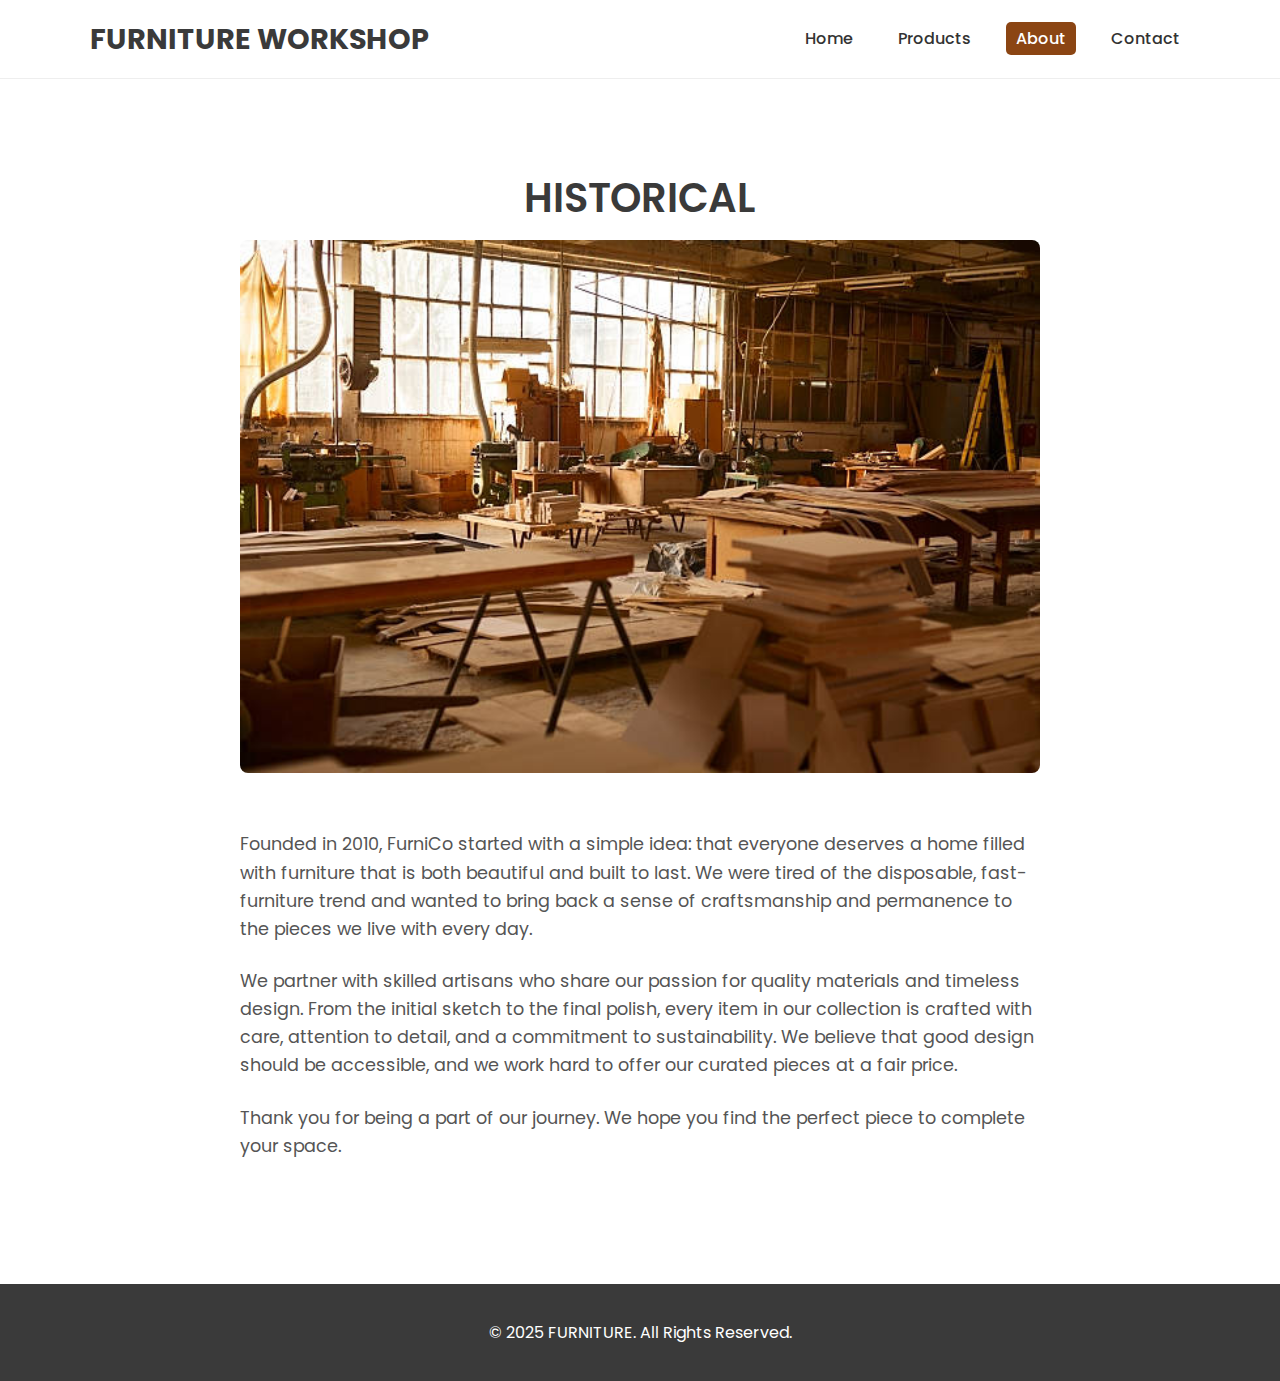
<file: about.html>
<!DOCTYPE html>
<html lang="en">
<head>
    <meta charset="UTF-8">
    <meta name="viewport" content="width=device-width, initial-scale=1.0">
    <title>FurniCo - About Us</title>
    <link rel="stylesheet" href="index.css">
    <link href="https://fonts.googleapis.com/css2?family=Poppins:wght@300;400;500;600;700&display=swap" rel="stylesheet">
</head>
<body class="about-page">

    <!-- Header and Navigation -->
    <header class="site-header">
        <div class="container">
            <nav class="main-nav">
                <a href="index.html" class="logo">FURNITURE WORKSHOP</a>
                <ul>
                    <li><a href="index.html">Home</a></li>
                    <li><a href="products.html">Products</a></li>
                    <li><a href="about.html" class="active">About</a></li>
                    <li><a href="contact.html">Contact</a></li>
                </ul>
            </nav>
        </div>
    </header>

    <!-- Main Content -->
    <main class="main-content">
        <div class="container text-content">
            <h1>HISTORICAL</h1>
            <img src="assets\WORKSHOP.jpg" alt="Our workshop" class="content-image">
            <p>Founded in 2010, FurniCo started with a simple idea: that everyone deserves a home filled with furniture that is both beautiful and built to last. We were tired of the disposable, fast-furniture trend and wanted to bring back a sense of craftsmanship and permanence to the pieces we live with every day.</p>
            <p>We partner with skilled artisans who share our passion for quality materials and timeless design. From the initial sketch to the final polish, every item in our collection is crafted with care, attention to detail, and a commitment to sustainability. We believe that good design should be accessible, and we work hard to offer our curated pieces at a fair price.</p>
            <p>Thank you for being a part of our journey. We hope you find the perfect piece to complete your space.</p>
        </div>
    </main>
    
    <!-- Footer -->
    <footer class="site-footer">
        <div class="container">
            <p>&copy; 2025 FURNITURE. All Rights Reserved.</p>
        </div>
    </footer>

</body>
</html>
</file>
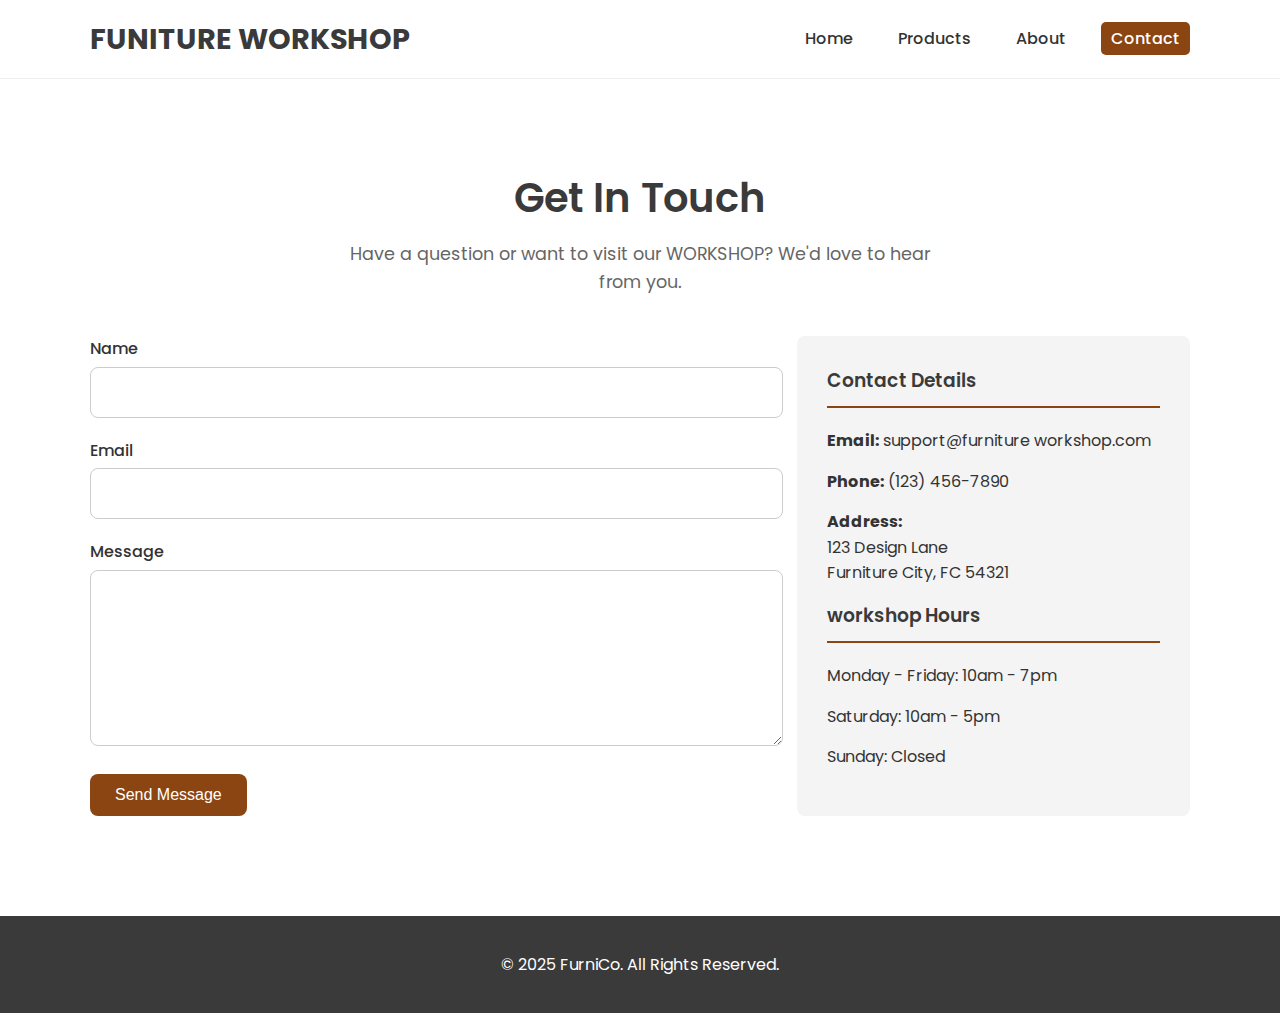
<file: contact.html>
<!DOCTYPE html>
<html lang="en">
<head>
    <meta charset="UTF-8">
    <meta name="viewport" content="width=device-width, initial-scale=1.0">
    <title>FurniCo - Contact Us</title>
    <link rel="stylesheet" href="index.css">
    <link href="https://fonts.googleapis.com/css2?family=Poppins:wght@300;400;500;600;700&display=swap" rel="stylesheet">
</head>
<body class="contact-page">

    <!-- Header and Navigation -->
    <header class="site-header">
        <div class="container">
            <nav class="main-nav">
                <a href="index.html" class="logo">FUNITURE WORKSHOP</a>
                <ul>
                    <li><a href="index.html">Home</a></li>
                    <li><a href="products.html">Products</a></li>
                    <li><a href="about.html">About</a></li>
                    <li><a href="contact.html" class="active">Contact</a></li>
                </ul>
            </nav>
        </div>
    </header>

    <!-- Main Content -->
    <main class="main-content">
        <div class="container">
            <h1>Get In Touch</h1>
            <p class="page-intro">Have a question or want to visit our WORKSHOP? We'd love to hear from you.</p>

            <div class="contact-container">
                <form class="contact-form">
                    <div class="form-group">
                        <label for="name">Name</label>
                        <input type="text" id="name" name="name" required>
                    </div>
                    <div class="form-group">
                        <label for="email">Email</label>
                        <input type="email" id="email" name="email" required>
                    </div>
                    <div class="form-group">
                        <label for="message">Message</label>
                        <textarea id="message" name="message" rows="6" required></textarea>
                    </div>
                    <button type="submit" class="btn">Send Message</button>
                </form>

                <div class="contact-info">
                    <h3>Contact Details</h3>
                    <p><strong>Email:</strong> support@furniture workshop.com</p>
                    <p><strong>Phone:</strong> (123) 456-7890</p>
                    <p><strong>Address:</strong><br>123 Design Lane<br>Furniture City, FC 54321</p>
                    
                    <h3>workshop Hours</h3>
                    <p>Monday - Friday: 10am - 7pm</p>
                    <p>Saturday: 10am - 5pm</p>
                    <p>Sunday: Closed</p>
                </div>
            </div>
        </div>
    </main>
    
    <!-- Footer -->
    <footer class="site-footer">
        <div class="container">
            <p>&copy; 2025 FurniCo. All Rights Reserved.</p>
        </div>
    </footer>

</body>
</html>
</file>
<file: index.css>
/* --- Global Styles & Variables --- */
:root {
    --primary-color: #3a3a3a;
    --secondary-color: #f4f4f4;
    --accent-color: #8b4513; /* A warm, wood-like color */
    --text-color: #333;
    --light-text-color: #fff;
    --border-radius: 8px;
    --font-family: 'Poppins', sans-serif;
}

body {
    font-family: var(--font-family);
    margin: 0;
    line-height: 1.6;
    color: var(--text-color);
    background-color: #fff;
}

.container {
    max-width: 1100px;
    margin: 0 auto;
    padding: 0 20px;
}

h1, h2, h3 {
    color: var(--primary-color);
    font-weight: 600;
}

/* --- Header & Navigation --- */
.site-header {
    background: #fff;
    padding: 1rem 0;
    border-bottom: 1px solid #eee;
    position: sticky;
    top: 0;
    z-index: 1000;
}

.main-nav {
    display: flex;
    justify-content: space-between;
    align-items: center;
}

.main-nav .logo {
    font-size: 1.8rem;
    font-weight: 700;
    color: var(--primary-color);
    text-decoration: none;
}

.main-nav ul {
    list-style: none;
    display: flex;
    margin: 0;
    padding: 0;
}

.main-nav ul li {
    margin-left: 25px;
}

.main-nav ul li a {
    text-decoration: none;
    color: var(--text-color);
    font-weight: 500;
    padding: 5px 10px;
    border-radius: 5px;
    transition: background-color 0.3s, color 0.3s;
}

.main-nav ul li a:hover,
.main-nav ul li a.active {
    background-color: var(--accent-color);
    color: var(--light-text-color);
}


/* --- Hero Section --- */
.hero {
    background-image: linear-gradient(rgba(0,0,0,0.0), rgba(0,0,0,0.0)), url('https://png.pngtree.com/thumb_back/fh260/background/20230617/pngtree-interior-design-with-vintage-wooden-furniture-3d-rendered-image_3642663.jpg');
    background-size: cover;
    background-position: center;
    color: var(--light-text-color);
    text-align: center;
    padding: 120px 0;
}

.hero h1 {
    font-size: 3.5rem;
    color: var(--light-text-color);
    margin-bottom: 1rem;
}

.hero p {
    font-size: 1.2rem;
    max-width: 600px;
    margin: 0 auto 2rem;
}

.btn {
    background-color: var(--accent-color);
    color: var(--light-text-color);
    padding: 12px 25px;
    text-decoration: none;
    border-radius: var(--border-radius);
    font-weight: 500;
    display: inline-block;
    transition: background-color 0.3s, transform 0.2s;
    border: none;
    cursor: pointer;
    font-size: 1rem;
}

.btn:hover {
    background-color: #6a350f;
    transform: translateY(-2px);
}

/* --- Featured Products & Product Grid --- */
.featured-products, .main-content {
    padding: 60px 0;
}

.featured-products h2, .main-content h1 {
    text-align: center;
    font-size: 2.5rem;
    margin-bottom: 40px;
}

.main-content h1 {
    margin-bottom: 10px;
}

.page-intro {
    text-align: center;
    max-width: 600px;
    margin: 0 auto 40px;
    font-size: 1.1rem;
    color: #666;
}

.product-grid {
    display: grid;
    grid-template-columns: repeat(auto-fit, minmax(300px, 1fr));
    gap: 30px;
}

.product-card {
    background: #fff;
    border: 1px solid #e0e0e0;
    border-radius: var(--border-radius);
    overflow: hidden;
    text-align: center;
    transition: transform 0.3s, box-shadow 0.3s;
}

.product-card:hover {
    transform: translateY(-5px);
    box-shadow: 0 10px 20px rgba(0,0,0,0.08);
}

.product-card img {
    width: 100%;
    height: 220px;
    object-fit: cover;
}

.product-card h3 {
    font-size: 1.3rem;
    margin: 15px 0 5px;
}

.product-card .price {
    font-size: 1.1rem;
    font-weight: 600;
    color: var(--accent-color);
    margin-bottom: 20px;
}

/* --- About Page --- */
.text-content {
    max-width: 800px;
    margin: 0 auto;
}

.text-content p {
    margin-bottom: 1.5rem;
    font-size: 1.1rem;
    color: #555;
}

.content-image {
    width: 100%;
    border-radius: var(--border-radius);
    margin-bottom: 2rem;
}

/* --- Contact Page --- */
.contact-container {
    display: flex;
    gap: 40px;
    flex-wrap: wrap;
}

.contact-form {
    flex: 2;
    min-width: 300px;
}

.contact-info {
    flex: 1;
    background: var(--secondary-color);
    padding: 30px;
    border-radius: var(--border-radius);
    min-width: 300px;
}

.contact-info h3 {
    margin-top: 0;
    border-bottom: 2px solid var(--accent-color);
    padding-bottom: 10px;
    margin-bottom: 20px;
}

.contact-info p {
    margin: 0 0 15px;
}

.form-group {
    margin-bottom: 20px;
}

.form-group label {
    display: block;
    margin-bottom: 5px;
    font-weight: 500;
}

.form-group input,
.form-group textarea {
    width: 100%;
    padding: 12px;
    border: 1px solid #ccc;
    border-radius: var(--border-radius);
    font-family: var(--font-family);
    font-size: 1rem;
}

.form-group input:focus,
.form-group textarea:focus {
    outline: none;
    border-color: var(--accent-color);
}

/* --- Footer --- */
.site-footer {
    background-color: var(--primary-color);
    color: var(--light-text-color);
    text-align: center;
    padding: 20px 0;
    margin-top: 40px;
}

/* --- Responsive Styles --- */
@media (max-width: 768px) {
    .main-nav ul {
        display: none; /* Simple hiding for mobile, could be replaced with a hamburger menu */
    }
    .hero h1 {
        font-size: 2.5rem;
    }
    .contact-container {
        flex-direction: column;
    }
}
</file>
